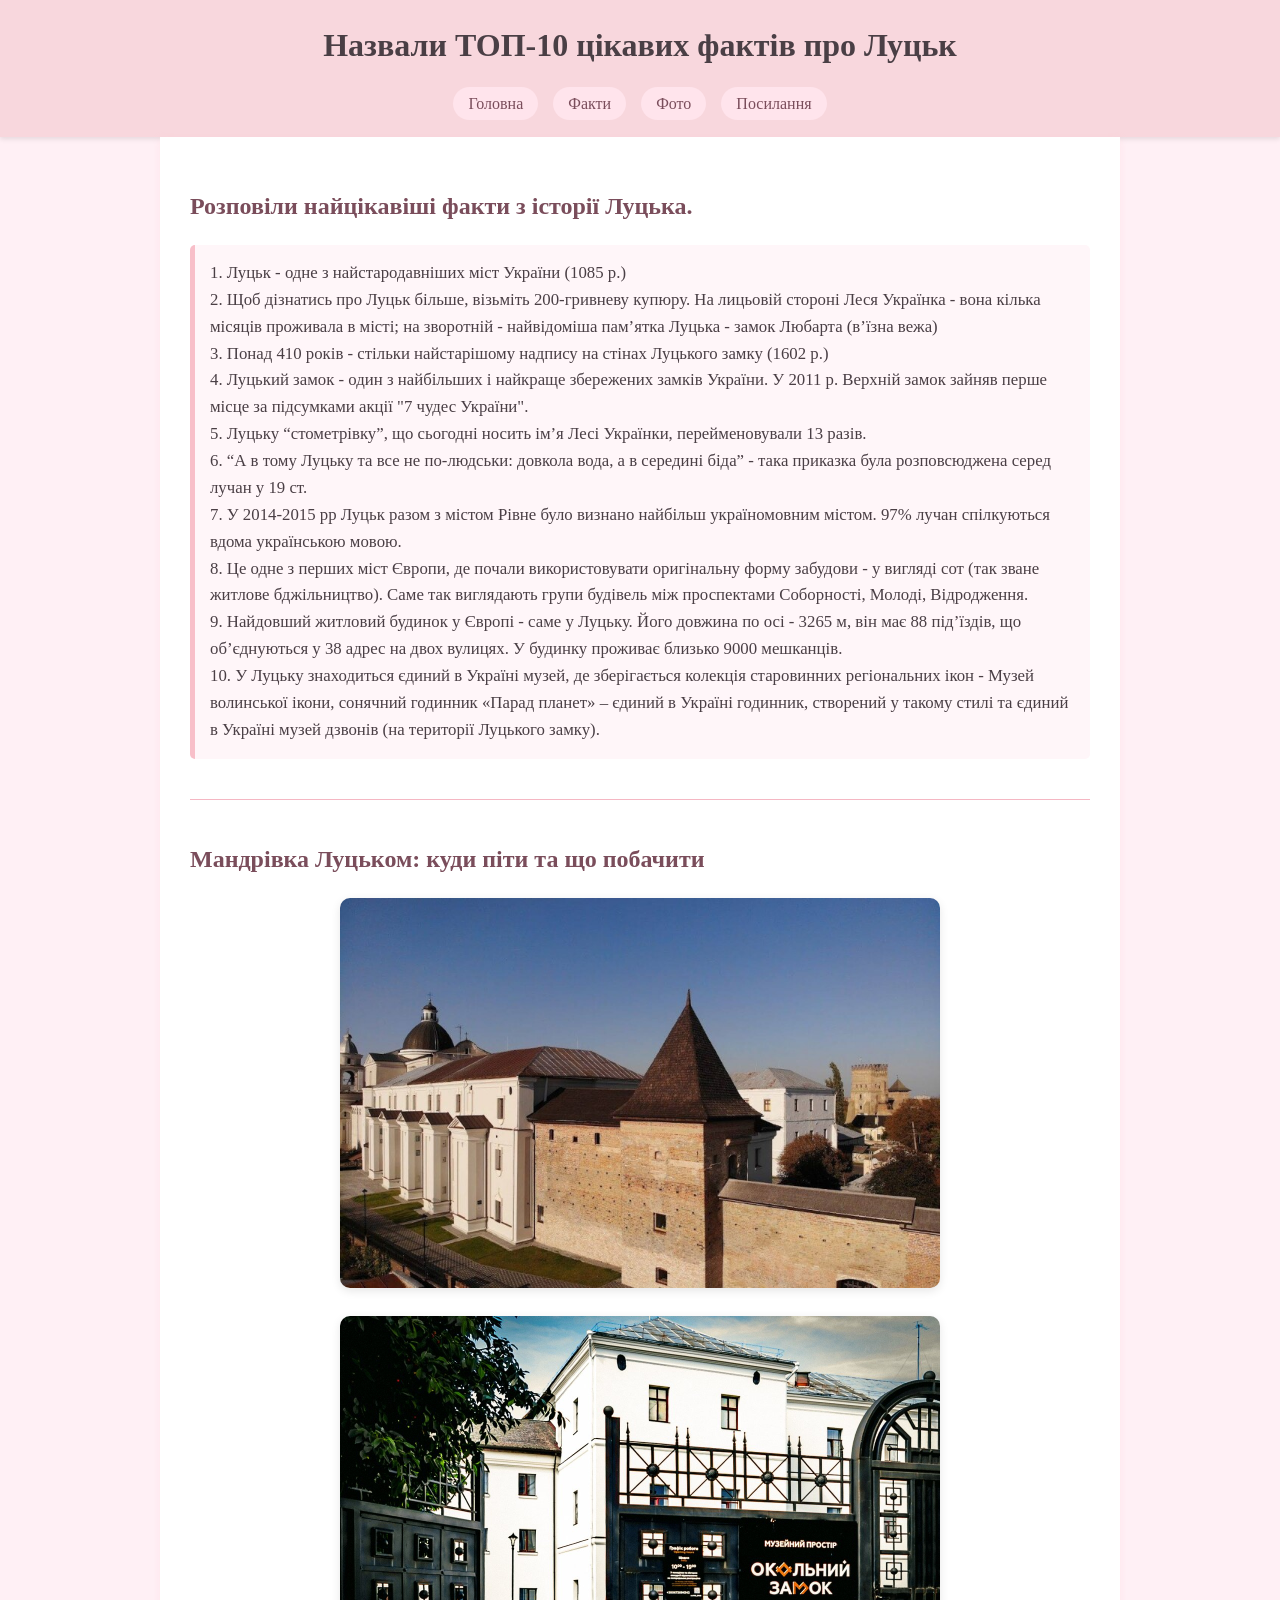
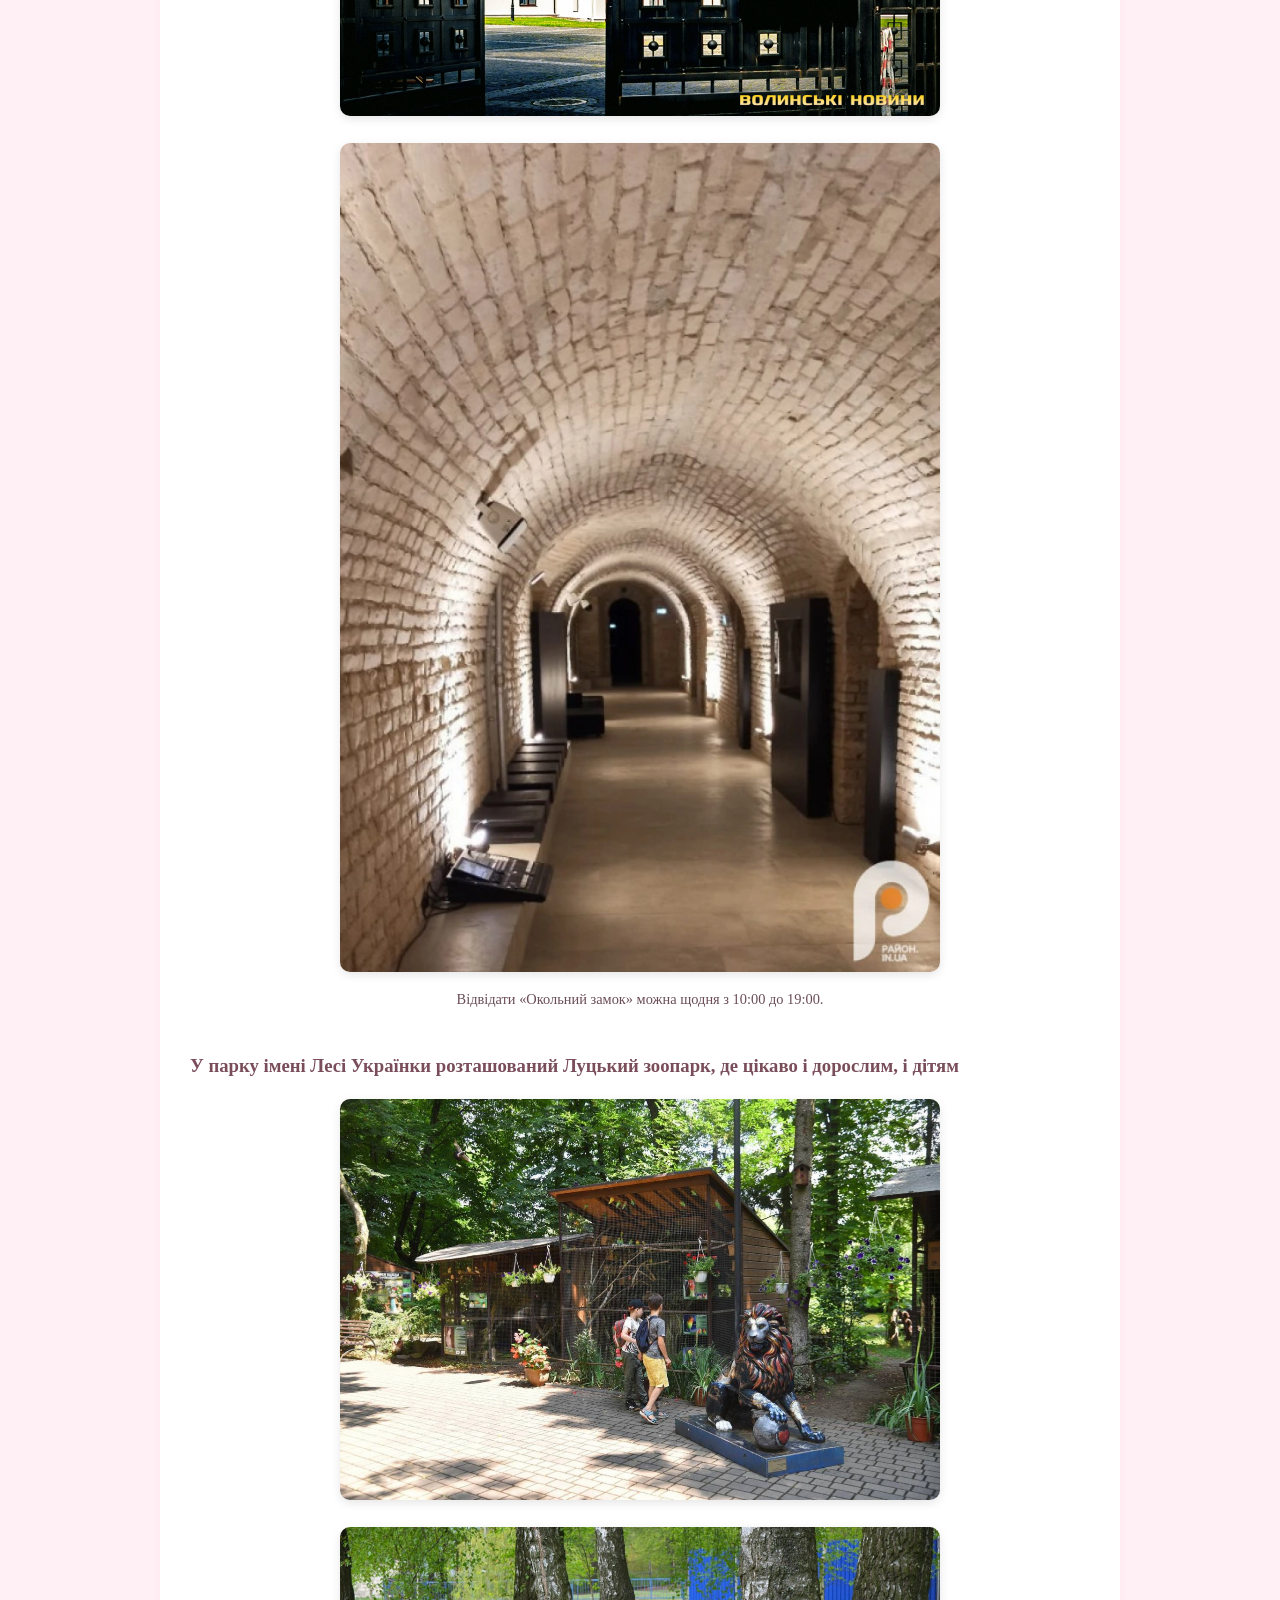
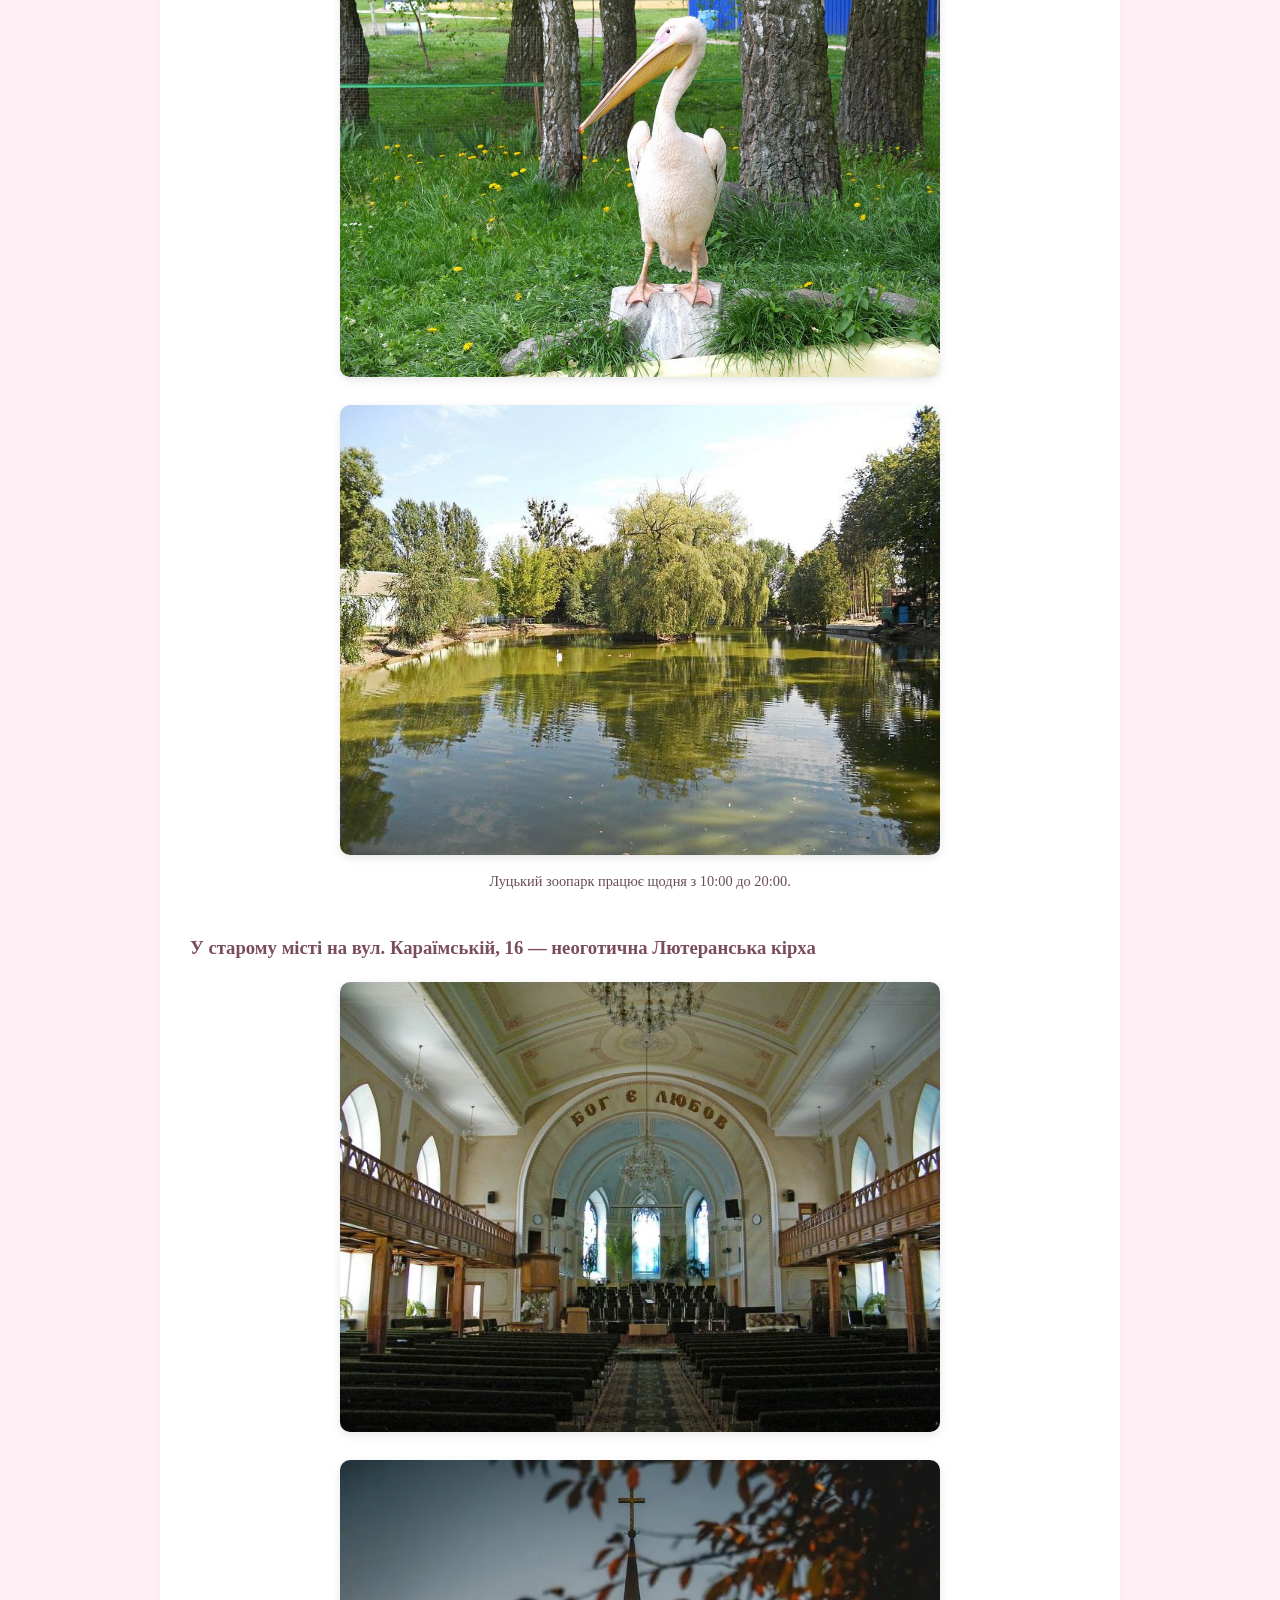
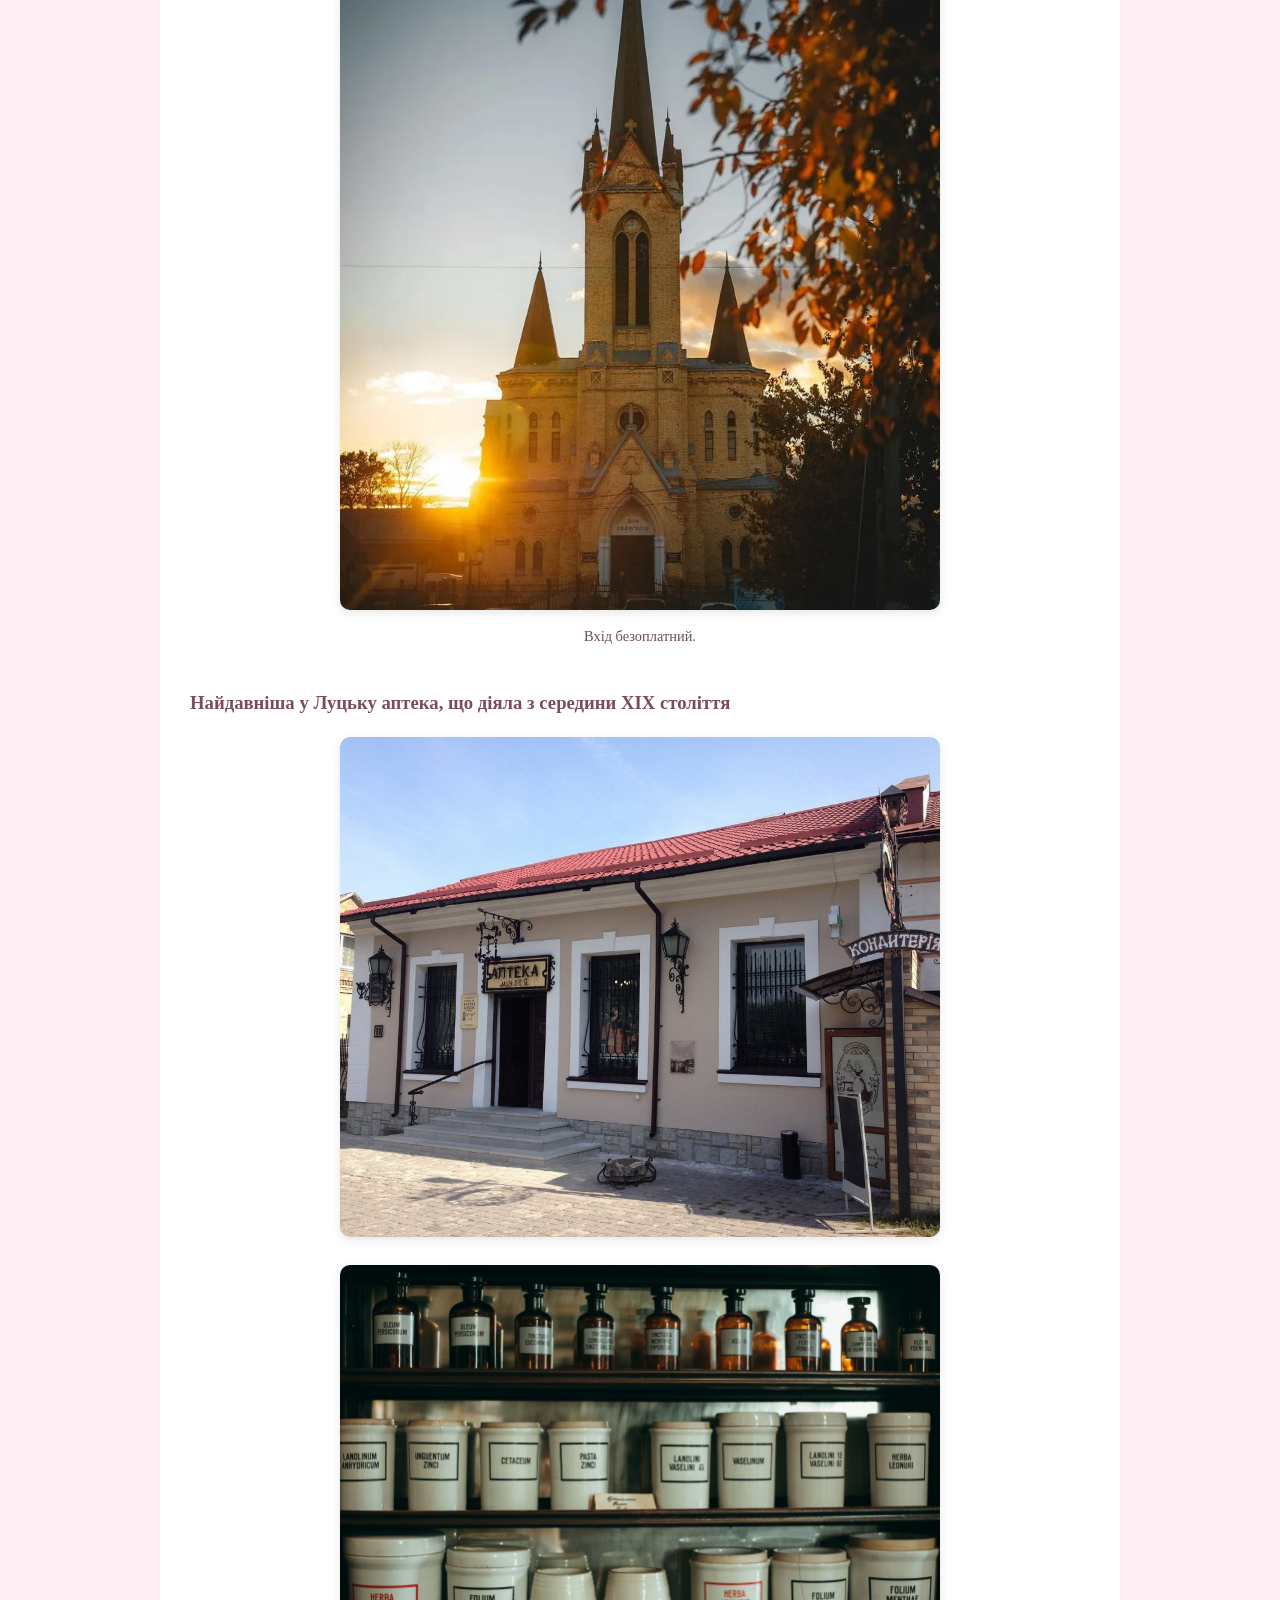
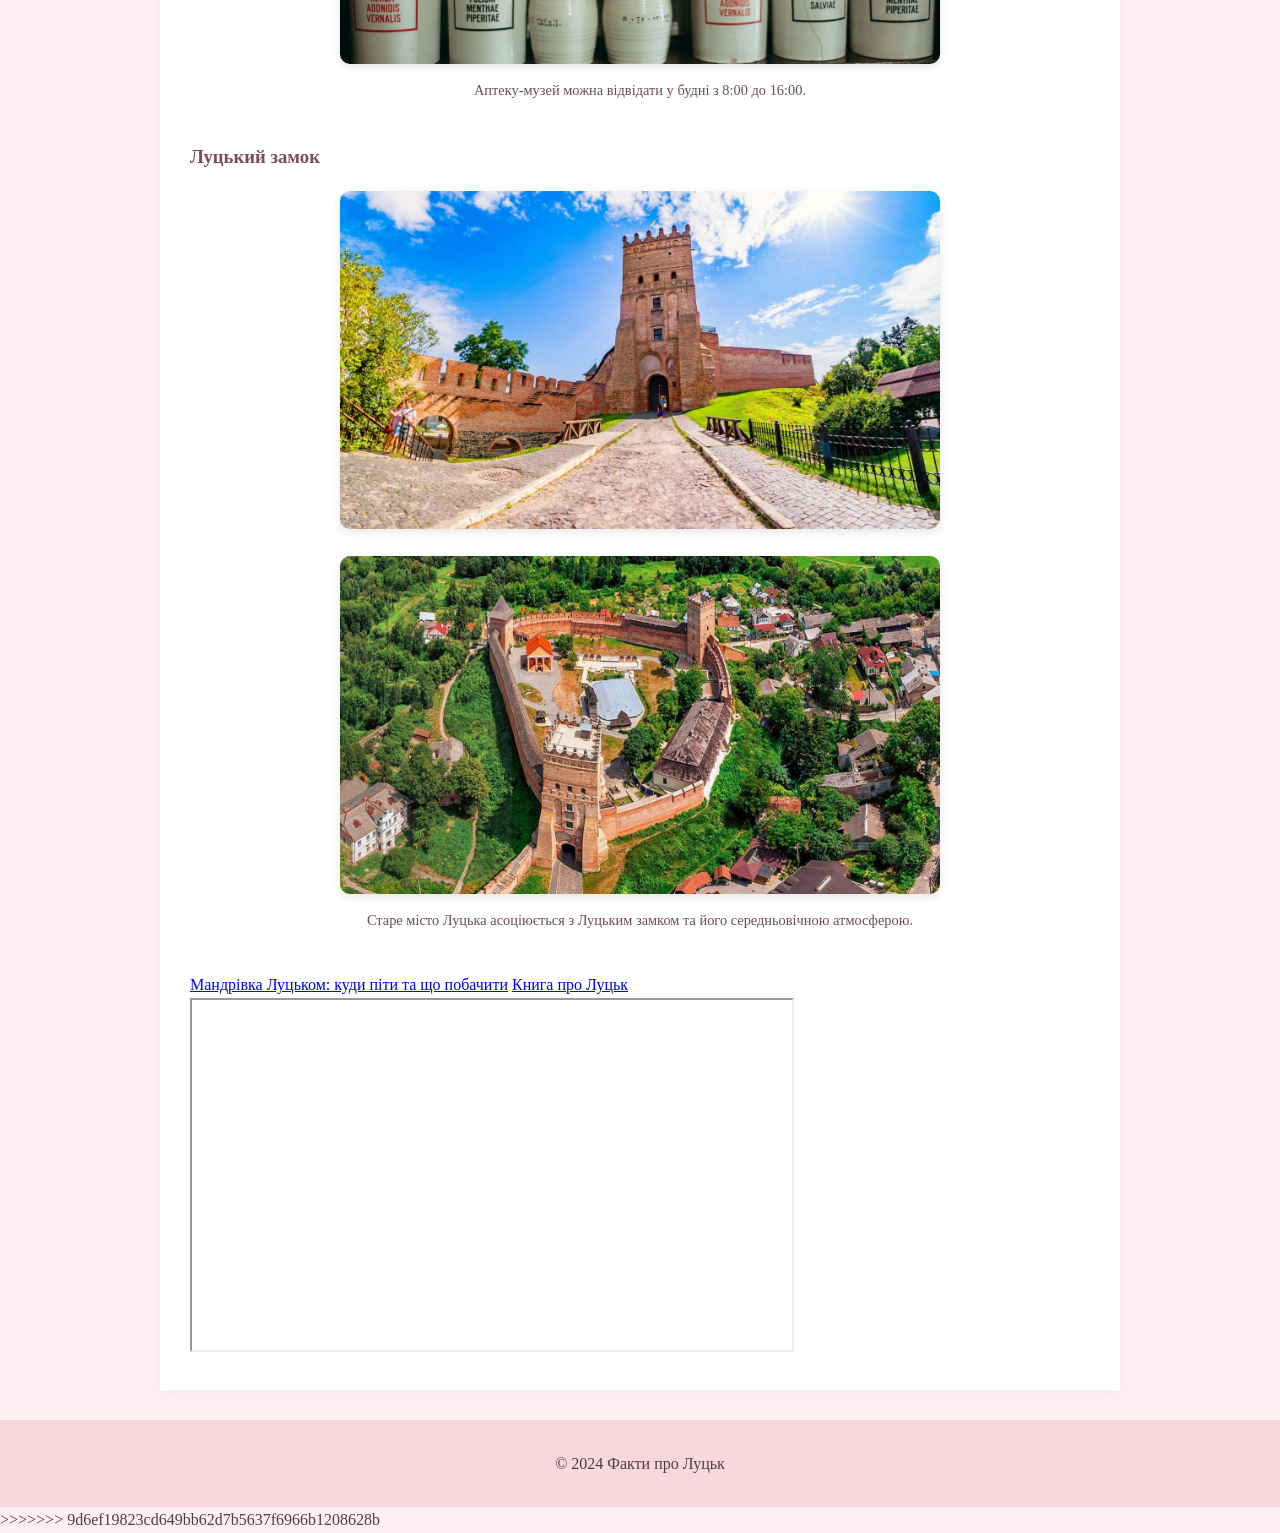
<file: index.html>
<!DOCTYPE html>
<html lang="uk">

<head>
    <meta charset="UTF-8">
    <meta name="viewport" content="width=device-width, initial-scale=1.0">
    <title>Факти Луцька</title>
	<link rel="stylesheet" href="style.css">
</head>

<body>
	<header>
		<h1>Назвали ТОП-10 цікавих фактів про Луцьк</h1>
		<nav>
			<ul>
				<li><a href="#main">Головна</a></li>
				<li><a href="#content">Факти</a></li>
				<li><a href="#media">Фото</a></li>
				<li><a href="#links">Посилання</a></li>
			</ul>
		</nav>
		<div id="main"></div>
	</header>
	<main>
		<section id="content">
			<article>
				<h2>Розповіли найцікавіші факти з історії Луцька.</h2>
				<p>
					1. Луцьк - одне з найстародавніших міст України (1085 р.)<br>
					2. Щоб дізнатись про Луцьк більше, візьміть 200-гривневу купюру. На лицьовій стороні Леся Українка - вона кілька місяців проживала в місті;
					на зворотній - найвідоміша пам’ятка Луцька - замок Любарта (в’їзна вежа)<br>
					3. Понад 410 років - стільки найстарішому надпису на стінах Луцького замку (1602 р.)<br>
					4. Луцький замок - один з найбільших і найкраще збережених замків України. У 2011 р. Верхній замок зайняв перше місце за підсумками акції "7 чудес України".<br>
					5. Луцьку “стометрівку”, що сьогодні носить ім’я Лесі Українки, перейменовували 13 разів.<br>
					6. “А в тому Луцьку та все не по-людськи: довкола вода, а в середині біда” - така приказка була розповсюджена серед лучан у 19 ст.<br>
					7. У 2014-2015 рр Луцьк разом з містом Рівне було визнано найбільш україномовним містом. 97% лучан спілкуються вдома українською мовою.<br>
					8. Це одне з перших міст Європи, де почали використовувати оригінальну форму забудови - у вигляді сот (так зване житлове бджільництво).
					Саме так виглядають групи будівель між проспектами Соборності, Молоді, Відродження.<br>
					9. Найдовший житловий будинок у Європі - саме у Луцьку. Його довжина по осі - 3265 м, він має 88 під’їздів, що об’єднуються у 38 адрес на двох вулицях.
					У будинку проживає близько 9000 мешканців.<br>
					10. У Луцьку знаходиться єдиний в Україні музей, де зберігається колекція старовинних регіональних ікон - Музей волинської ікони, сонячний
					годинник «Парад планет» – єдиний в Україні годинник, створений у такому стилі та єдиний в Україні музей дзвонів (на території Луцького замку).
				</p>
			</article>
		</section>

    <hr>

    <section id="media">
        <h2>Мандрівка Луцьком: куди піти та що побачити</h2>

        <div class="media-title">
            <figure>
                <img src="img/okoliny_zamok.jpg" alt="Краса Окольного замку" width="600">
            </figure>

            <figure>
                <img src="img/okoliny_zamok2.jpg" alt="Інтер'єр музейного простору «Окольний замок»" width="600">
            </figure>

            <figure>
                <img src="img/okoliny_zamok4.jpg" alt="Краса «Окольний замок»" width="600">
                <figcaption>Відвідати «Окольний замок» можна щодня з 10:00 до 19:00.</figcaption>
            </figure>
        </div>

        <h3 id="zoo">У парку імені Лесі Українки розташований Луцький зоопарк, де цікаво і дорослим, і дітям</h3>
        <div class="media-title">
            <figure>
                <img src="img/zoo1.jpg" alt="Літній вигляд звіринця" width="600">
            </figure>

            <figure>
                <img src="img/zoo2.jpg" alt="Понад 150 різних видів тварин і птахів" width="600">
            </figure>

            <figure>
                <img src="img/zoo3.jpg" alt="В озерах плавають качки та білі й чорні лебеді" width="600">
                <figcaption>Луцький зоопарк працює щодня з 10:00 до 20:00.</figcaption>
            </figure>
        </div>

        <h3 id="kirha">У старому місті на вул. Караїмській, 16 — неоготична Лютеранська кірха</h3>
        <div class="media-title">
            <figure>
                <img src="img/kirha2.jpg" alt="Зовнішній вигляд кірхи" width="600">
            </figure>

            <figure>
                <img src="img/liuteranska-kirkha-lutsk-2.jpg" alt="Храм, перебудований під міський архів" width="600">
                <figcaption>Вхід безоплатний.</figcaption>
            </figure>
        </div>

        <h3 id="apteka">Найдавніша у Луцьку аптека, що діяла з середини XIX століття</h3>
        <div class="media-title">
            <figure>
                <img src="img/apteka_muzeum1.jpg" alt="Виготовлення дерматологічних ліків" width="600">
            </figure>

            <figure>
                <img src="img/apteka_muzeum2.jpg" alt="Кабінет власника та лабораторія" width="600">
                <figcaption>Аптеку-музей можна відвідати у будні з 8:00 до 16:00.</figcaption>
            </figure>
        </div>

        <h3 id="castle">Луцький замок</h3>
        <div class="media-title">
            <figure>
                <img src="img/lubart_castle1.jpg" alt="Атмосфера середньовічного міста" width="600">
            </figure>

            <figure>
                <img src="img/lubart_castle2.jpg" alt="Вид з верхівки Луцького замку" width="600">
                <figcaption>Старе місто Луцька асоціюється з Луцьким замком та його середньовічною атмосферою.
                </figcaption>
            </figure>
        </div>
    </section>
    <section id="links">
         <a href="https://vsn.ua/news/viznachni-mistsya-lutska-28499">Мандрівка Луцьком: куди піти та що побачити</a>
         <a href="https://www.vikhola.com/product-page/lutsk-ebook">Книга про Луцьк</a>
          <iframe src="https://www.youtube.com/watch?v=ujycSAnBFao&pp=ygUK0LvRg9GG0YzQug%3D%3D"
           title="video"
           allow="autoplay; picture-in-picture"
           allowfullscreen
           width="600" height="350">Дізнайтеся юільше про Луцьк</iframe>
    </section>
	</main>
	<footer>
		<p>&copy; 2024 Факти про Луцьк</p>
	</footer>

</body>
</html>
>>>>>>> 9d6ef19823cd649bb62d7b5637f6966b1208628b
</file>
<file: style.css>
body {background-color: #fff0f5;
      color: #4a3f45;
      margin: 0;
      padding: 0;
      line-height: 1.6;}
header {background-color: #f8d7dd;
        color: #4a3f45;
        padding: 20px;
        text-align: center;
        box-shadow: 0 2px 5px rgba(0, 0, 0, 0.1);}
header h1 {margin: 0;
           font-size: 2em;}
nav ul {list-style: none;
        padding: 0;
        margin: 20px 0 0 0;
        display: flex;
        justify-content: center;
        flex-wrap: wrap;
        gap: 15px;}
nav ul li {display: inline;}
nav ul li a {text-decoration: none;
        color: #7a4d5b;
        padding: 8px 15px;
        border-radius: 20px;
        background-color: #ffe4ec;
        transition: background-color 0.3s;}
nav ul li a:hover {background-color: #f7b7c3;}
main {padding: 30px;
        max-width: 900px;
        margin: 0 auto;
        background-color: #fff;
        box-shadow: 0 2px 8px rgba(255, 192, 203, 0.2);}
h2, h3 {color: #7a4d5b;}
article p {font-size: 1.05em;
        background-color: #fff6f9;
        padding: 15px;
        border-left: 5px solid #f8bfc9;
        border-radius: 5px;}
footer {background-color: #f8d7dd;
        color: #4a3f45;
        text-align: center;
        padding: 15px;
        margin-top: 30px;}
hr {border: none;
        border-top: 1px solid #f5b7c3;
        margin: 40px 0;}
.media-title {display: flex;
        flex-wrap: wrap;
        gap: 20px;
        margin-bottom: 40px;
        justify-content: center;}
figure {margin: 0;
        text-align: center;}
figcaption {font-size: 0.9em;
        color: #6a4d56;
        margin-top: 8px;}
img {border-radius: 10px;
        box-shadow: 0 3px 10px rgba(0, 0, 0, 0.1);
        transition: transform 0.3s ease;}
img:hover {transform: scale(1.02);}
@media (max-width: 768px) {.media-title {;
            align-items: center;}
nav ul {flex-direction: column;}
img {width: 90%;}}
</file>
